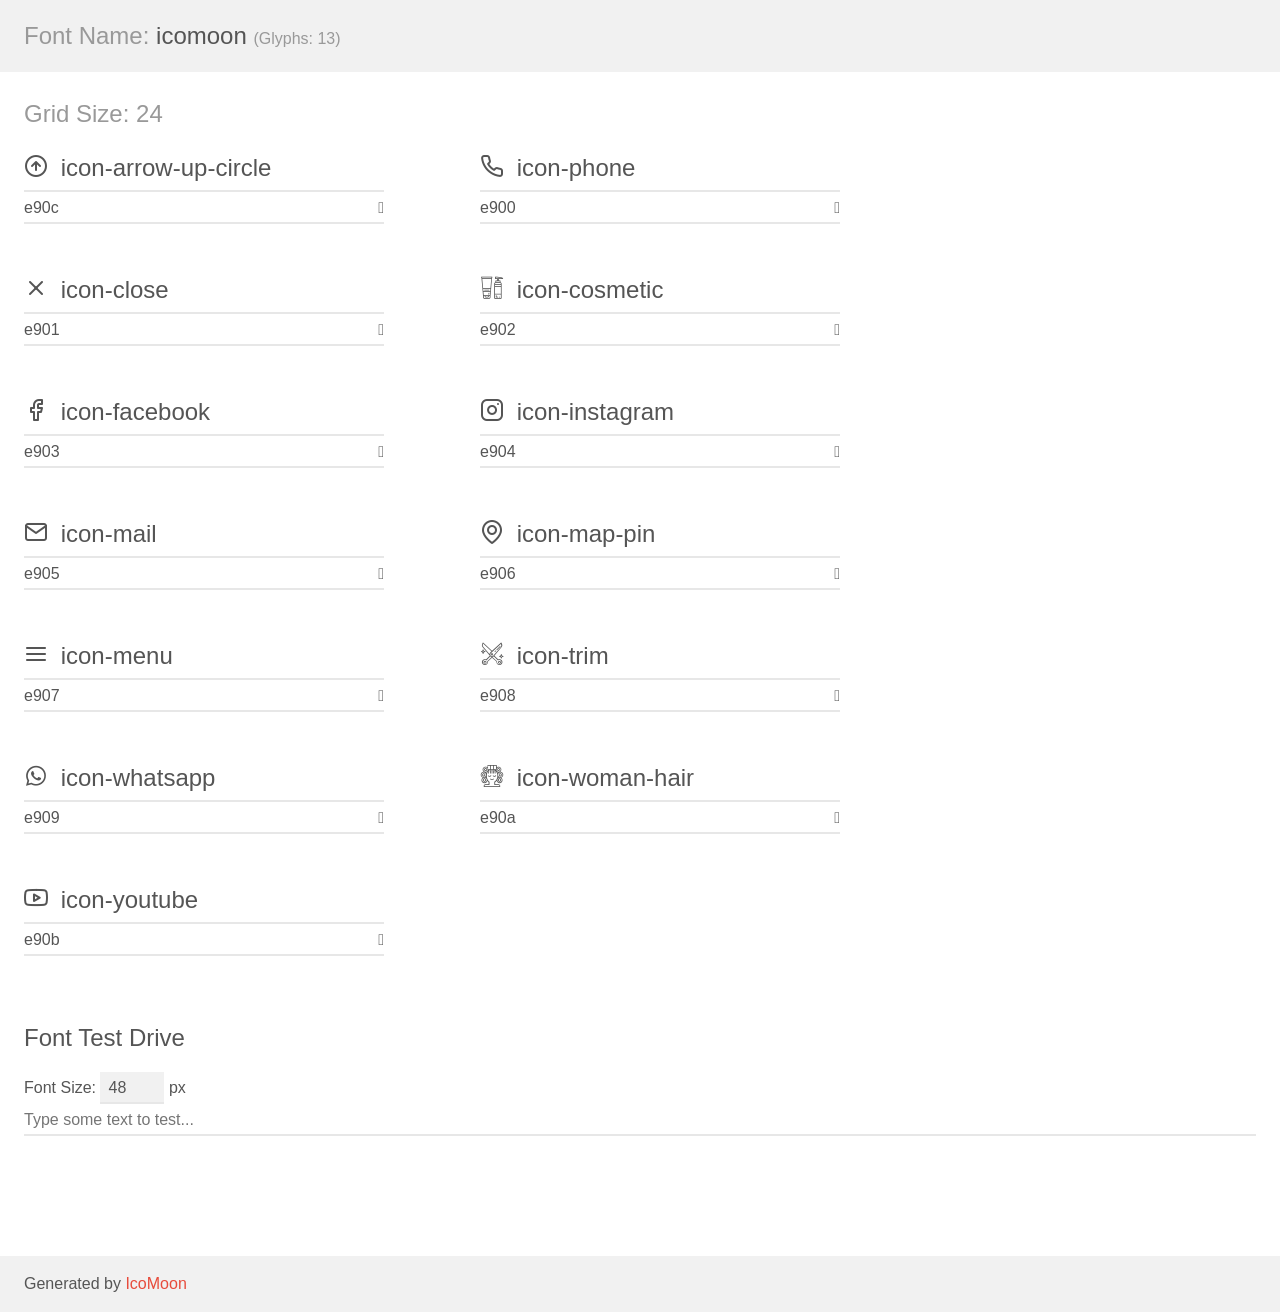
<file: assets/fonts/demo.html>
<!doctype html>
<html>
<head>
    <meta charset="utf-8">
    <title>IcoMoon Demo</title>
    <meta name="description" content="An Icon Font Generated By IcoMoon.io">
    <meta name="viewport" content="width=device-width, initial-scale=1">
    <link rel="stylesheet" href="demo-files/demo.css">
    <link rel="stylesheet" href="style.css"></head>
<body>
    <div class="bgc1 clearfix">
        <h1 class="mhmm mvm"><span class="fgc1">Font Name:</span> icomoon <small class="fgc1">(Glyphs:&nbsp;13)</small></h1>
    </div>
    <div class="clearfix mhl ptl">
        <h1 class="mvm mtn fgc1">Grid Size: 24</h1>
        <div class="glyph fs1">
            <div class="clearfix bshadow0 pbs">
                <span class="icon-arrow-up-circle"></span>
                <span class="mls"> icon-arrow-up-circle</span>
            </div>
            <fieldset class="fs0 size1of1 clearfix hidden-false">
                <input type="text" readonly value="e90c" class="unit size1of2" />
                <input type="text" maxlength="1" readonly value="&#xe90c;" class="unitRight size1of2 talign-right" />
            </fieldset>
            <div class="fs0 bshadow0 clearfix hidden-true">
                <span class="unit pvs fgc1">liga: </span>
                <input type="text" readonly value="" class="liga unitRight" />
            </div>
        </div>
        <div class="glyph fs1">
            <div class="clearfix bshadow0 pbs">
                <span class="icon-phone"></span>
                <span class="mls"> icon-phone</span>
            </div>
            <fieldset class="fs0 size1of1 clearfix hidden-false">
                <input type="text" readonly value="e900" class="unit size1of2" />
                <input type="text" maxlength="1" readonly value="&#xe900;" class="unitRight size1of2 talign-right" />
            </fieldset>
            <div class="fs0 bshadow0 clearfix hidden-true">
                <span class="unit pvs fgc1">liga: </span>
                <input type="text" readonly value="" class="liga unitRight" />
            </div>
        </div>
        <div class="glyph fs1">
            <div class="clearfix bshadow0 pbs">
                <span class="icon-close"></span>
                <span class="mls"> icon-close</span>
            </div>
            <fieldset class="fs0 size1of1 clearfix hidden-false">
                <input type="text" readonly value="e901" class="unit size1of2" />
                <input type="text" maxlength="1" readonly value="&#xe901;" class="unitRight size1of2 talign-right" />
            </fieldset>
            <div class="fs0 bshadow0 clearfix hidden-true">
                <span class="unit pvs fgc1">liga: </span>
                <input type="text" readonly value="" class="liga unitRight" />
            </div>
        </div>
        <div class="glyph fs1">
            <div class="clearfix bshadow0 pbs">
                <span class="icon-cosmetic"></span>
                <span class="mls"> icon-cosmetic</span>
            </div>
            <fieldset class="fs0 size1of1 clearfix hidden-false">
                <input type="text" readonly value="e902" class="unit size1of2" />
                <input type="text" maxlength="1" readonly value="&#xe902;" class="unitRight size1of2 talign-right" />
            </fieldset>
            <div class="fs0 bshadow0 clearfix hidden-true">
                <span class="unit pvs fgc1">liga: </span>
                <input type="text" readonly value="" class="liga unitRight" />
            </div>
        </div>
        <div class="glyph fs1">
            <div class="clearfix bshadow0 pbs">
                <span class="icon-facebook"></span>
                <span class="mls"> icon-facebook</span>
            </div>
            <fieldset class="fs0 size1of1 clearfix hidden-false">
                <input type="text" readonly value="e903" class="unit size1of2" />
                <input type="text" maxlength="1" readonly value="&#xe903;" class="unitRight size1of2 talign-right" />
            </fieldset>
            <div class="fs0 bshadow0 clearfix hidden-true">
                <span class="unit pvs fgc1">liga: </span>
                <input type="text" readonly value="" class="liga unitRight" />
            </div>
        </div>
        <div class="glyph fs1">
            <div class="clearfix bshadow0 pbs">
                <span class="icon-instagram"></span>
                <span class="mls"> icon-instagram</span>
            </div>
            <fieldset class="fs0 size1of1 clearfix hidden-false">
                <input type="text" readonly value="e904" class="unit size1of2" />
                <input type="text" maxlength="1" readonly value="&#xe904;" class="unitRight size1of2 talign-right" />
            </fieldset>
            <div class="fs0 bshadow0 clearfix hidden-true">
                <span class="unit pvs fgc1">liga: </span>
                <input type="text" readonly value="" class="liga unitRight" />
            </div>
        </div>
        <div class="glyph fs1">
            <div class="clearfix bshadow0 pbs">
                <span class="icon-mail"></span>
                <span class="mls"> icon-mail</span>
            </div>
            <fieldset class="fs0 size1of1 clearfix hidden-false">
                <input type="text" readonly value="e905" class="unit size1of2" />
                <input type="text" maxlength="1" readonly value="&#xe905;" class="unitRight size1of2 talign-right" />
            </fieldset>
            <div class="fs0 bshadow0 clearfix hidden-true">
                <span class="unit pvs fgc1">liga: </span>
                <input type="text" readonly value="" class="liga unitRight" />
            </div>
        </div>
        <div class="glyph fs1">
            <div class="clearfix bshadow0 pbs">
                <span class="icon-map-pin"></span>
                <span class="mls"> icon-map-pin</span>
            </div>
            <fieldset class="fs0 size1of1 clearfix hidden-false">
                <input type="text" readonly value="e906" class="unit size1of2" />
                <input type="text" maxlength="1" readonly value="&#xe906;" class="unitRight size1of2 talign-right" />
            </fieldset>
            <div class="fs0 bshadow0 clearfix hidden-true">
                <span class="unit pvs fgc1">liga: </span>
                <input type="text" readonly value="" class="liga unitRight" />
            </div>
        </div>
        <div class="glyph fs1">
            <div class="clearfix bshadow0 pbs">
                <span class="icon-menu"></span>
                <span class="mls"> icon-menu</span>
            </div>
            <fieldset class="fs0 size1of1 clearfix hidden-false">
                <input type="text" readonly value="e907" class="unit size1of2" />
                <input type="text" maxlength="1" readonly value="&#xe907;" class="unitRight size1of2 talign-right" />
            </fieldset>
            <div class="fs0 bshadow0 clearfix hidden-true">
                <span class="unit pvs fgc1">liga: </span>
                <input type="text" readonly value="" class="liga unitRight" />
            </div>
        </div>
        <div class="glyph fs1">
            <div class="clearfix bshadow0 pbs">
                <span class="icon-trim"></span>
                <span class="mls"> icon-trim</span>
            </div>
            <fieldset class="fs0 size1of1 clearfix hidden-false">
                <input type="text" readonly value="e908" class="unit size1of2" />
                <input type="text" maxlength="1" readonly value="&#xe908;" class="unitRight size1of2 talign-right" />
            </fieldset>
            <div class="fs0 bshadow0 clearfix hidden-true">
                <span class="unit pvs fgc1">liga: </span>
                <input type="text" readonly value="" class="liga unitRight" />
            </div>
        </div>
        <div class="glyph fs1">
            <div class="clearfix bshadow0 pbs">
                <span class="icon-whatsapp"></span>
                <span class="mls"> icon-whatsapp</span>
            </div>
            <fieldset class="fs0 size1of1 clearfix hidden-false">
                <input type="text" readonly value="e909" class="unit size1of2" />
                <input type="text" maxlength="1" readonly value="&#xe909;" class="unitRight size1of2 talign-right" />
            </fieldset>
            <div class="fs0 bshadow0 clearfix hidden-true">
                <span class="unit pvs fgc1">liga: </span>
                <input type="text" readonly value="" class="liga unitRight" />
            </div>
        </div>
        <div class="glyph fs1">
            <div class="clearfix bshadow0 pbs">
                <span class="icon-woman-hair"></span>
                <span class="mls"> icon-woman-hair</span>
            </div>
            <fieldset class="fs0 size1of1 clearfix hidden-false">
                <input type="text" readonly value="e90a" class="unit size1of2" />
                <input type="text" maxlength="1" readonly value="&#xe90a;" class="unitRight size1of2 talign-right" />
            </fieldset>
            <div class="fs0 bshadow0 clearfix hidden-true">
                <span class="unit pvs fgc1">liga: </span>
                <input type="text" readonly value="" class="liga unitRight" />
            </div>
        </div>
        <div class="glyph fs1">
            <div class="clearfix bshadow0 pbs">
                <span class="icon-youtube"></span>
                <span class="mls"> icon-youtube</span>
            </div>
            <fieldset class="fs0 size1of1 clearfix hidden-false">
                <input type="text" readonly value="e90b" class="unit size1of2" />
                <input type="text" maxlength="1" readonly value="&#xe90b;" class="unitRight size1of2 talign-right" />
            </fieldset>
            <div class="fs0 bshadow0 clearfix hidden-true">
                <span class="unit pvs fgc1">liga: </span>
                <input type="text" readonly value="" class="liga unitRight" />
            </div>
        </div>
    </div>

    <!--[if gt IE 8]><!-->
    <div class="mhl clearfix mbl">
        <h1>Font Test Drive</h1>
        <label>
            Font Size: <input id="fontSize" type="number" class="textbox0 mbm"
            min="8" value="48" />
            px
        </label>
        <input id="testText" type="text" class="phl size1of1 mvl"
        placeholder="Type some text to test..." value=""/>
        <div id="testDrive" class="icon-" style="font-family: icomoon">&nbsp;
        </div>
    </div>
    <!--<![endif]-->
    <div class="bgc1 clearfix">
        <p class="mhl">Generated by <a href="https://icomoon.io/app">IcoMoon</a></p>
    </div>

    <script src="demo-files/demo.js"></script>
</body>
</html>
</file>
<file: assets/fonts/demo-files/demo.css>
body {
  padding: 0;
  margin: 0;
  font-family: sans-serif;
  font-size: 1em;
  line-height: 1.5;
  color: #555;
  background: #fff;
}
h1 {
  font-size: 1.5em;
  font-weight: normal;
}
small {
  font-size: .66666667em;
}
a {
  color: #e74c3c;
  text-decoration: none;
}
a:hover, a:focus {
  box-shadow: 0 1px #e74c3c;
}
.bshadow0, input {
  box-shadow: inset 0 -2px #e7e7e7;
}
input:hover {
  box-shadow: inset 0 -2px #ccc;
}
input, fieldset {
  font-family: sans-serif;
  font-size: 1em;
  margin: 0;
  padding: 0;
  border: 0;
}
input {
  color: inherit;
  line-height: 1.5;
  height: 1.5em;
  padding: .25em 0;
}
input:focus {
  outline: none;
  box-shadow: inset 0 -2px #449fdb;
}
.glyph {
  font-size: 16px;
  width: 15em;
  padding-bottom: 1em;
  margin-right: 4em;
  margin-bottom: 1em;
  float: left;
  overflow: hidden;
}
.liga {
  width: 80%;
  width: calc(100% - 2.5em);
}
.talign-right {
  text-align: right;
}
.talign-center {
  text-align: center;
}
.bgc1 {
  background: #f1f1f1;
}
.fgc1 {
  color: #999;
}
.fgc0 {
  color: #000;
}
p {
  margin-top: 1em;
  margin-bottom: 1em;
}
.mvm {
  margin-top: .75em;
  margin-bottom: .75em;
}
.mtn {
  margin-top: 0;
}
.mtl, .mal {
  margin-top: 1.5em;
}
.mbl, .mal {
  margin-bottom: 1.5em;
}
.mal, .mhl {
  margin-left: 1.5em;
  margin-right: 1.5em;
}
.mhmm {
  margin-left: 1em;
  margin-right: 1em;
}
.mls {
  margin-left: .25em;
}
.ptl {
  padding-top: 1.5em;
}
.pbs, .pvs {
  padding-bottom: .25em;
}
.pvs, .pts {
  padding-top: .25em;
}
.unit {
  float: left;
}
.unitRight {
  float: right;
}
.size1of2 {
  width: 50%;
}
.size1of1 {
  width: 100%;
}
.clearfix:before, .clearfix:after {
  content: " ";
  display: table;
}
.clearfix:after {
  clear: both;
}
.hidden-true {
  display: none;
}
.textbox0 {
  width: 3em;
  background: #f1f1f1;
  padding: .25em .5em;
  line-height: 1.5;
  height: 1.5em;
}
#testDrive {
  display: block;
  padding-top: 24px;
  line-height: 1.5;
}
.fs0 {
  font-size: 16px;
}
.fs1 {
  font-size: 24px;
}
</file>
<file: assets/fonts/style.css>
@font-face {
  font-family: 'icomoon';
  src:  url('fonts/icomoon.eot?fk7dvg');
  src:  url('fonts/icomoon.eot?fk7dvg#iefix') format('embedded-opentype'),
    url('fonts/icomoon.ttf?fk7dvg') format('truetype'),
    url('fonts/icomoon.woff?fk7dvg') format('woff'),
    url('fonts/icomoon.svg?fk7dvg#icomoon') format('svg');
  font-weight: normal;
  font-style: normal;
  font-display: block;
}

[class^="icon-"], [class*=" icon-"] {
  /* use !important to prevent issues with browser extensions that change fonts */
  font-family: 'icomoon' !important;
  speak: never;
  font-style: normal;
  font-weight: normal;
  font-variant: normal;
  text-transform: none;
  line-height: 1;

  /* Better Font Rendering =========== */
  -webkit-font-smoothing: antialiased;
  -moz-osx-font-smoothing: grayscale;
}

.icon-arrow-up-circle:before {
  content: "\e90c";
}
.icon-phone:before {
  content: "\e900";
}
.icon-close:before {
  content: "\e901";
}
.icon-cosmetic:before {
  content: "\e902";
}
.icon-facebook:before {
  content: "\e903";
}
.icon-instagram:before {
  content: "\e904";
}
.icon-mail:before {
  content: "\e905";
}
.icon-map-pin:before {
  content: "\e906";
}
.icon-menu:before {
  content: "\e907";
}
.icon-trim:before {
  content: "\e908";
}
.icon-whatsapp:before {
  content: "\e909";
}
.icon-woman-hair:before {
  content: "\e90a";
}
.icon-youtube:before {
  content: "\e90b";
}
</file>
